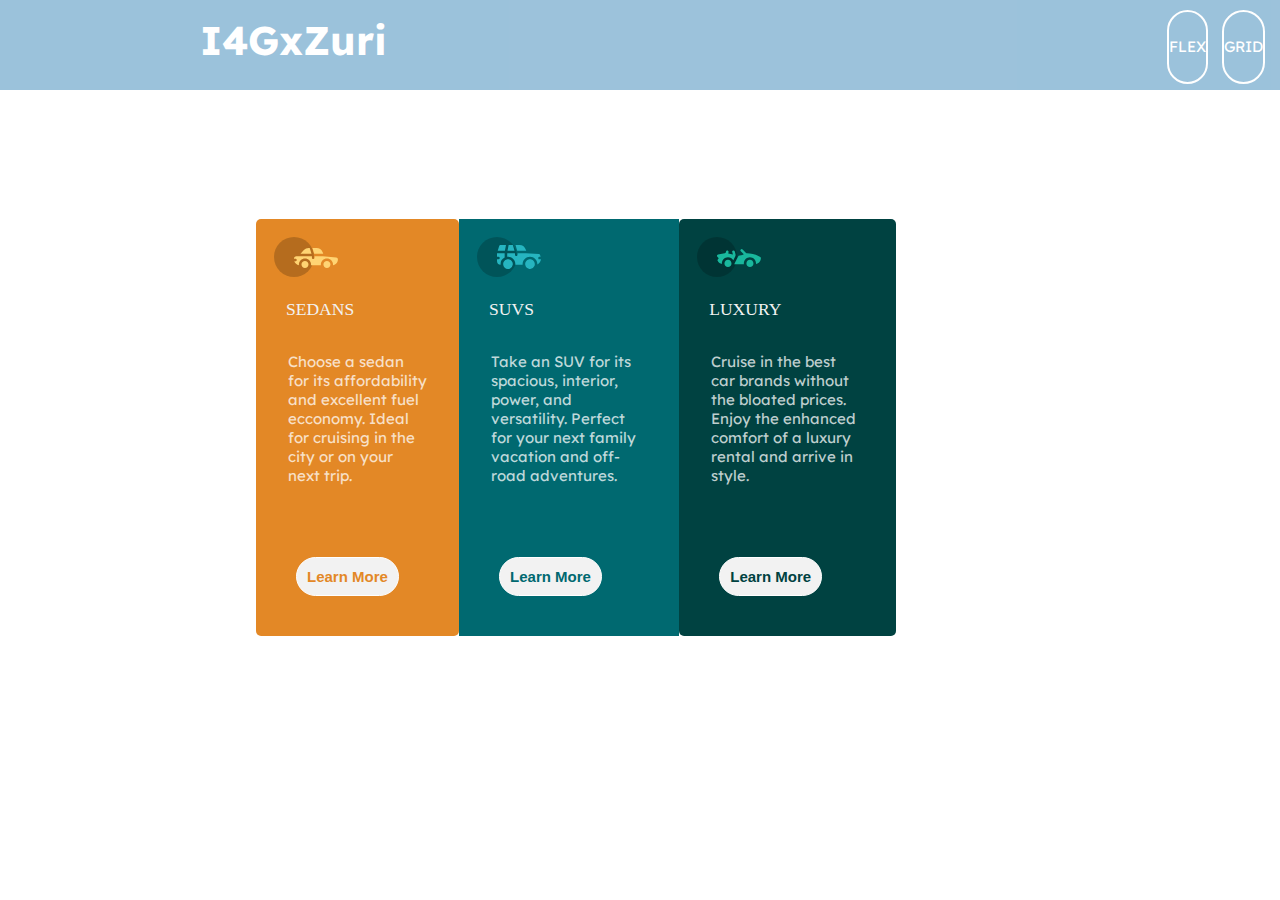
<file: index.html>
<!DOCTYPE html>
<html lang="en">
<head>
    <meta charset="UTF-8">
    <meta http-equiv="X-UA-Compatible" content="IE=edge">
    <meta name="viewport" content="width=device-width, initial-scale=1.0">
    <title>Flexbox</title>
    <link rel="stylesheet" href="style.css">
    <link rel="preconnect" href="https://fonts.googleapis.com">
<link rel="preconnect" href="https://fonts.gstatic.com" crossorigin>
<link href="https://fonts.googleapis.com/css2?family=Lexend+Deca&display=swap" rel="stylesheet">
</head>
<body>
    <header>
    
        <nav>
            <label class="logo">I4GxZuri</label>
                <ul>
                    <li><a href="index.html">FLEX</a></li>
                    <li><a href="grid.html">GRID</a></li>    
                </ul>
        </nav>
    </header>
    <main>
        <div>
            <div class="first-column">
                <img src="icon-sedans.svg">
                <h3>SEDANS</h3>
                <p>Choose a sedan for its affordability and excellent fuel ecconomy. Ideal for cruising in the city or on your next trip.
            </p>
            
                <button class="btn">Learn More</button>

            </div>
        </div>

        <div>
            <div class="second-column">
                <img src="icon-suvs.svg">
                <h3>SUVS</h3>
                <p>Take an SUV for its spacious, interior, power, and versatility. Perfect for your next family vacation and off-road adventures.
            </p>
           
                <button class="btn2">Learn More</button>
            
            </div>
        </div>

        <div>
            <div class="third-column">
                <img src="icon-luxury.svg">
                <h3>LUXURY</h3>
                <p>Cruise in the best car brands without the bloated prices. Enjoy the enhanced comfort of a luxury rental and arrive in style.</p>
                <button class="btn3">Learn More</button>
            </div>
        </div>
    </main>

</body>
</html>
</file>
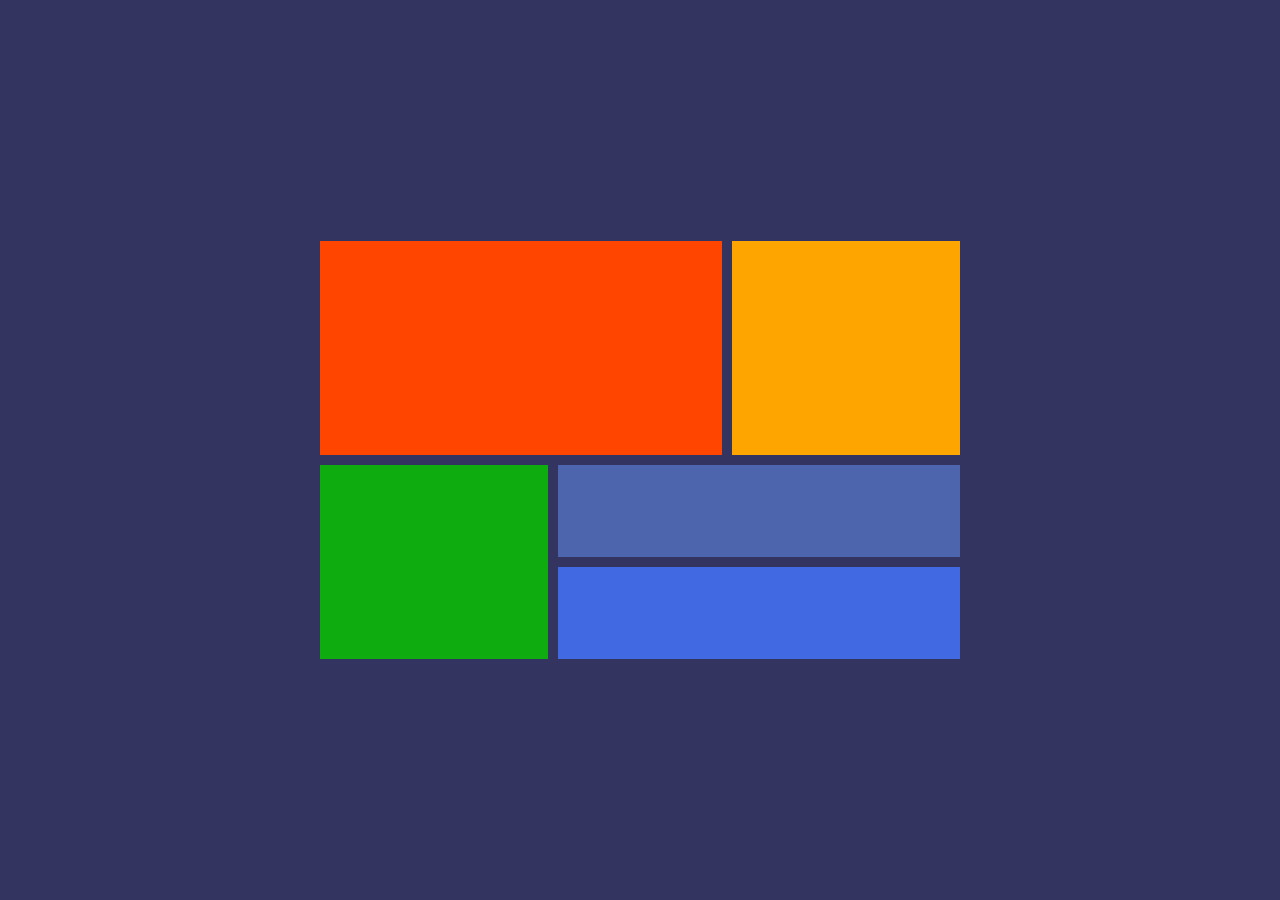
<file: grid.html>
<!DOCTYPE html>
<html lang="en">
<head>
    <meta charset="UTF-8">
    <meta http-equiv="X-UA-Compatible" content="IE=edge">
    <meta name="viewport" content="width=device-width, initial-scale=1.0">
    <title>Grid-Layout</title>
    <link rel="stylesheet" href="grid.css">
    <link rel="icon" href="favicon-32x32.png">
</head>
<body>
    <main>
        <div class="item-a"></div>
        <div class="item-b"></div>
        <div class="item-c"></div>
        <div class="item-d"></div>
        <div class="item-e"></div>
    </main>
</body>
</html>
</file>
<file: style.css>
*{
    margin: 0;
    padding: 0;
    box-sizing: border-box;
}
nav{
    background: rgb(58, 134, 184);
    height: 90px;
    width: 100%;
    opacity: 0.5;
}
label.logo{
    color: white;
    font-size: 40px;
    font-weight: bold;
    line-height: 80px;
    padding: 0 200px;
}
nav ul{
    float: right;
    margin: 10px;
}
nav ul li{
    display: inline-block;
    line-height: 70px;
    margin: 0 5px;
    border: 2px solid white;
    border-radius: 25px;
}
nav ul li a{
    color: white;
    text-decoration: none;
}
main{
    width: 50%;
    margin: auto;
    display: flex;
    align-items: center;
    height: 75vh;
    }
body{
    font-family: 'Lexend Deca';
    font-size: 15px;
    }

img{
    padding: 15px;
    margin: 3px;
}
.first-column{
    background-color: hsl(31, 77%, 52%);
    border-radius: 5px;
}
.second-column{
    background-color:hsl(184, 100%, 22%);
}
.third-column{
    background-color: hsl(179, 100%, 13%);
    border-radius: 5px;
}
h3{
    padding-left: 30px;
    color: hsl(0, 0%, 95%);
    font-family: 'Big Shoulders Display';
    font-weight: 400;

}
p{
    font-size: 15px;
    color: hsla(0, 0%, 100%, 0.75);
    padding: 30px;
    margin: 2px;
}
button{
    font-size: 15px;
    border-radius: 30px;
    font-weight: 700;
    margin: 40px;
    background-color: hsl(0, 0%, 95%);
    border: 1px solid white;
    padding: 10px;
    cursor: pointer;
    }

.btn{
    color: hsl(31, 77%, 52%);
}
.btn2{
    color: hsl(184, 100%, 22%);
}
.btn3{
    color: hsl(179, 100%, 13%);
}
@media screen and (max-width: 1440px) {
    .main{
        display: flex;
        flex-direction: column;
        align-items: center;
        margin: auto;
    }
}
@media screen and (min-width: 375px) {
    .main{
        display: flex;
        flex-direction: column;
        align-items: center;
        margin: auto;
    }
}
</file>
<file: grid.css>
*{
    margin: 0;
    padding: 0;
}
body{
    background-color: rgb(52, 52, 97);
    display: flex;
    height: 100vh;
}
main{
    display: grid;
    grid-template-areas: 
    "a a b "
    "c d d"
    "c e e"
    
    ;
    gap: 10px;
    width: 50%;
    margin: auto;
     
     
}
main div{
    padding: 2em;
    
}
.item-a{
    background-color: orangered;
    grid-area: a;
    height: 150px;
    
}
.item-b{
    background-color: orange;
    grid-area: b;
}
.item-c{
    background-color: rgb(14, 172, 14);
    grid-area: c;
    height: 130px;
}
.item-d{
    background-color: rgb(77, 101, 173);
    grid-area: d;

}
.item-e{
    background-color: royalblue;
    grid-area: e;
   
}

@media screen and (max-width: 1440px) {
    .main{
        display: flex;
        flex-direction: column;
        align-items: center;
        margin: auto;
    }
}
@media screen and (max-width: 375px) {
    main{
        display: flex;
        flex-direction: column;
        align-items: center;
        margin: auto;
        width: 80%;
    }
}
</file>
